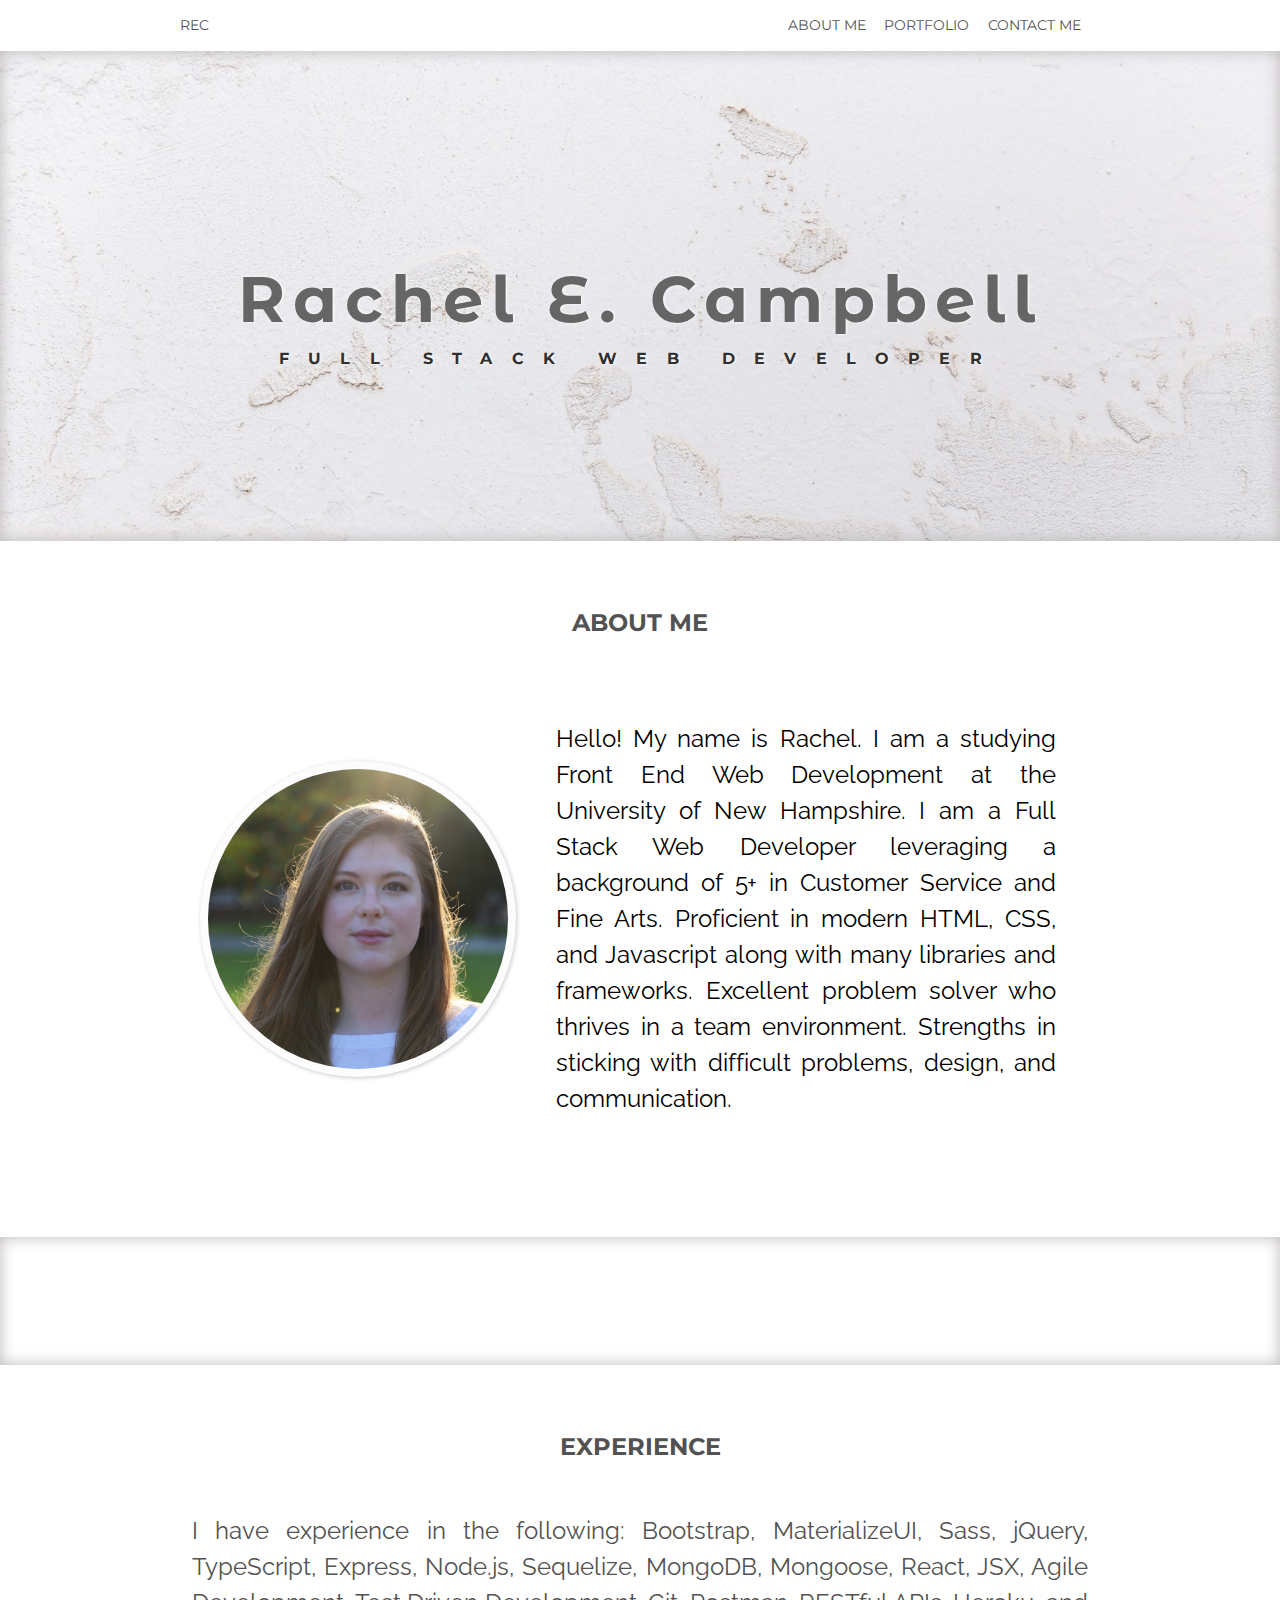
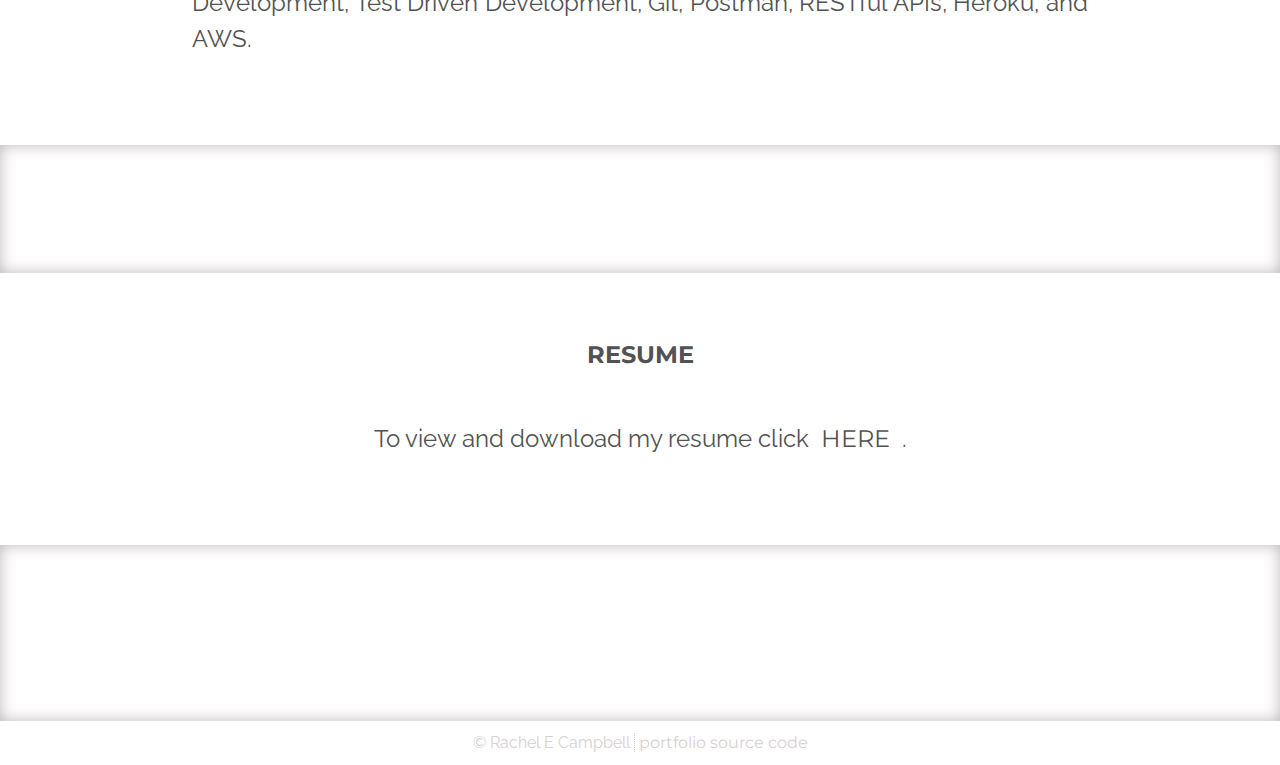
<file: index.html>
<!DOCTYPE html>
<html lang="en">
  <head>
    <meta charset="UTF-8" />
    <meta name="viewport" content="width=device-width, initial-scale=1.0" />
    <link
      rel="stylesheet"
      href="https://cdnjs.cloudflare.com/ajax/libs/font-awesome/4.7.0/css/font-awesome.min.css"
    />
    <link
      rel="stylesheet"
      href="https://cdnjs.cloudflare.com/ajax/libs/animate.css/4.0.0/animate.min.css"
    />
    <link rel="stylesheet" href="Assets/reset.css" />
    <link rel="stylesheet" href="Assets/style.css" />
    <title>Rachel E Campbell</title>
  </head>
  <body>
    <div class="justify">
      <div class="logo">
        <div class="logo-div header-btn">
          <a href="index.html" id="logo-text">REC</a>
        </div>
      </div>
      <nav>
        <ul>
          <li class="about header-btn"><a href="index.html">About Me</a></li>
          <li class="portfolio header-btn">
            <a href="portfolio.html">Portfolio</a>
          </li>
          <!-- <li class="blog"><a href="blog.html">Blog</a></li> -->
          <li class="contact header-btn">
            <a href="contact.html">Contact Me</a>
          </li>
        </ul>
      </nav>
    </div>
    <div class="header-overlay">
      <header class="container">
        <h1 class="animate__animated animate__fadeIn">Rachel E. Campbell</h1>
        <h4 class="animate__animated animate__fadeIn test">
          Full Stack Web Developer
        </h4>
      </header>
    </div>
    <div class="wrapper">
      <div class="pad" id="about">
        <h2 class="h-odd">About Me</h2>
        <div class="about-grid" id="about">
          <img src="Assets/headshot.jpg" id="headshot" alt="Rachel Campbell" />
          <div class="portfolio-style">
            <p class="para-odd">
                Hello! My name is Rachel. I am a studying Front End Web Development at
                the University of New Hampshire. I am a Full Stack Web Developer leveraging a background of 5+ in Customer Service and Fine Arts. Proficient in modern HTML, CSS, and Javascript along with many libraries and frameworks. Excellent problem solver who thrives in a team environment. Strengths in sticking with difficult problems, design, and communication.
            </p>
          </div>
        </div>
      </div>
      <div class="pad"></div>
      <div class="pad">
        <h2>Experience</h2>
        <p>
          I have experience in the following: Bootstrap, MaterializeUI, Sass, jQuery, TypeScript, Express, Node.js, Sequelize, MongoDB, Mongoose, React, JSX, Agile Development, Test Driven Development, Git, Postman, RESTful APIs, Heroku, and AWS.
        </p>
      </div>
      <div class="pad"></div>
      <div class="pad">
        <h2>Resume</h2>
        <p>
          To view and download my resume click<a
            href="Assets/dif.pdf"
            target="_blank"
            >here</a
          >.
        </p>
      </div>
      <div class="pad">
        <p></p>
      </div>
    </div>
    <footer>
      &copy; Rachel E Campbell
      <a href="https://github.com/relizabet/Updated_Portfolio" id="footer-link"
        >Portfolio Source Code</a
      >
    </footer>
    <script src="Src/script.js"></script>
  </body>
</html>
</file>
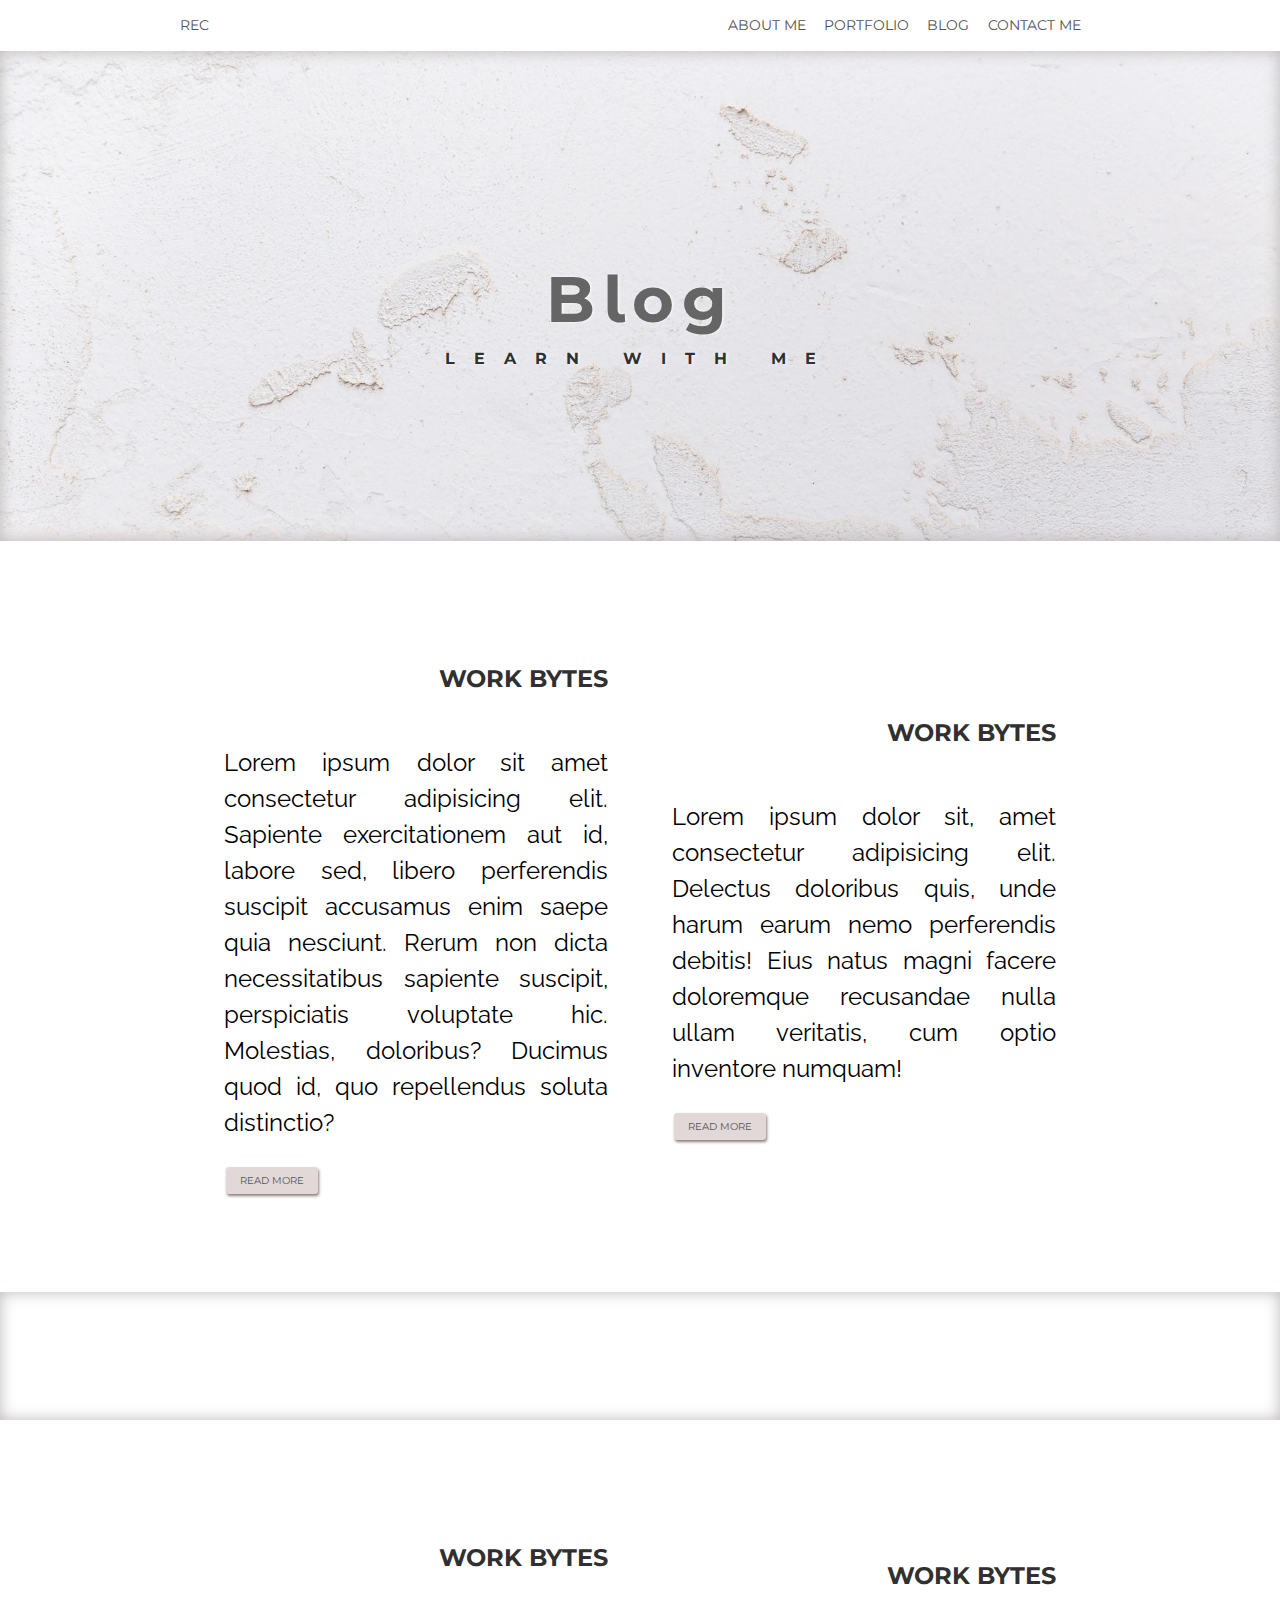
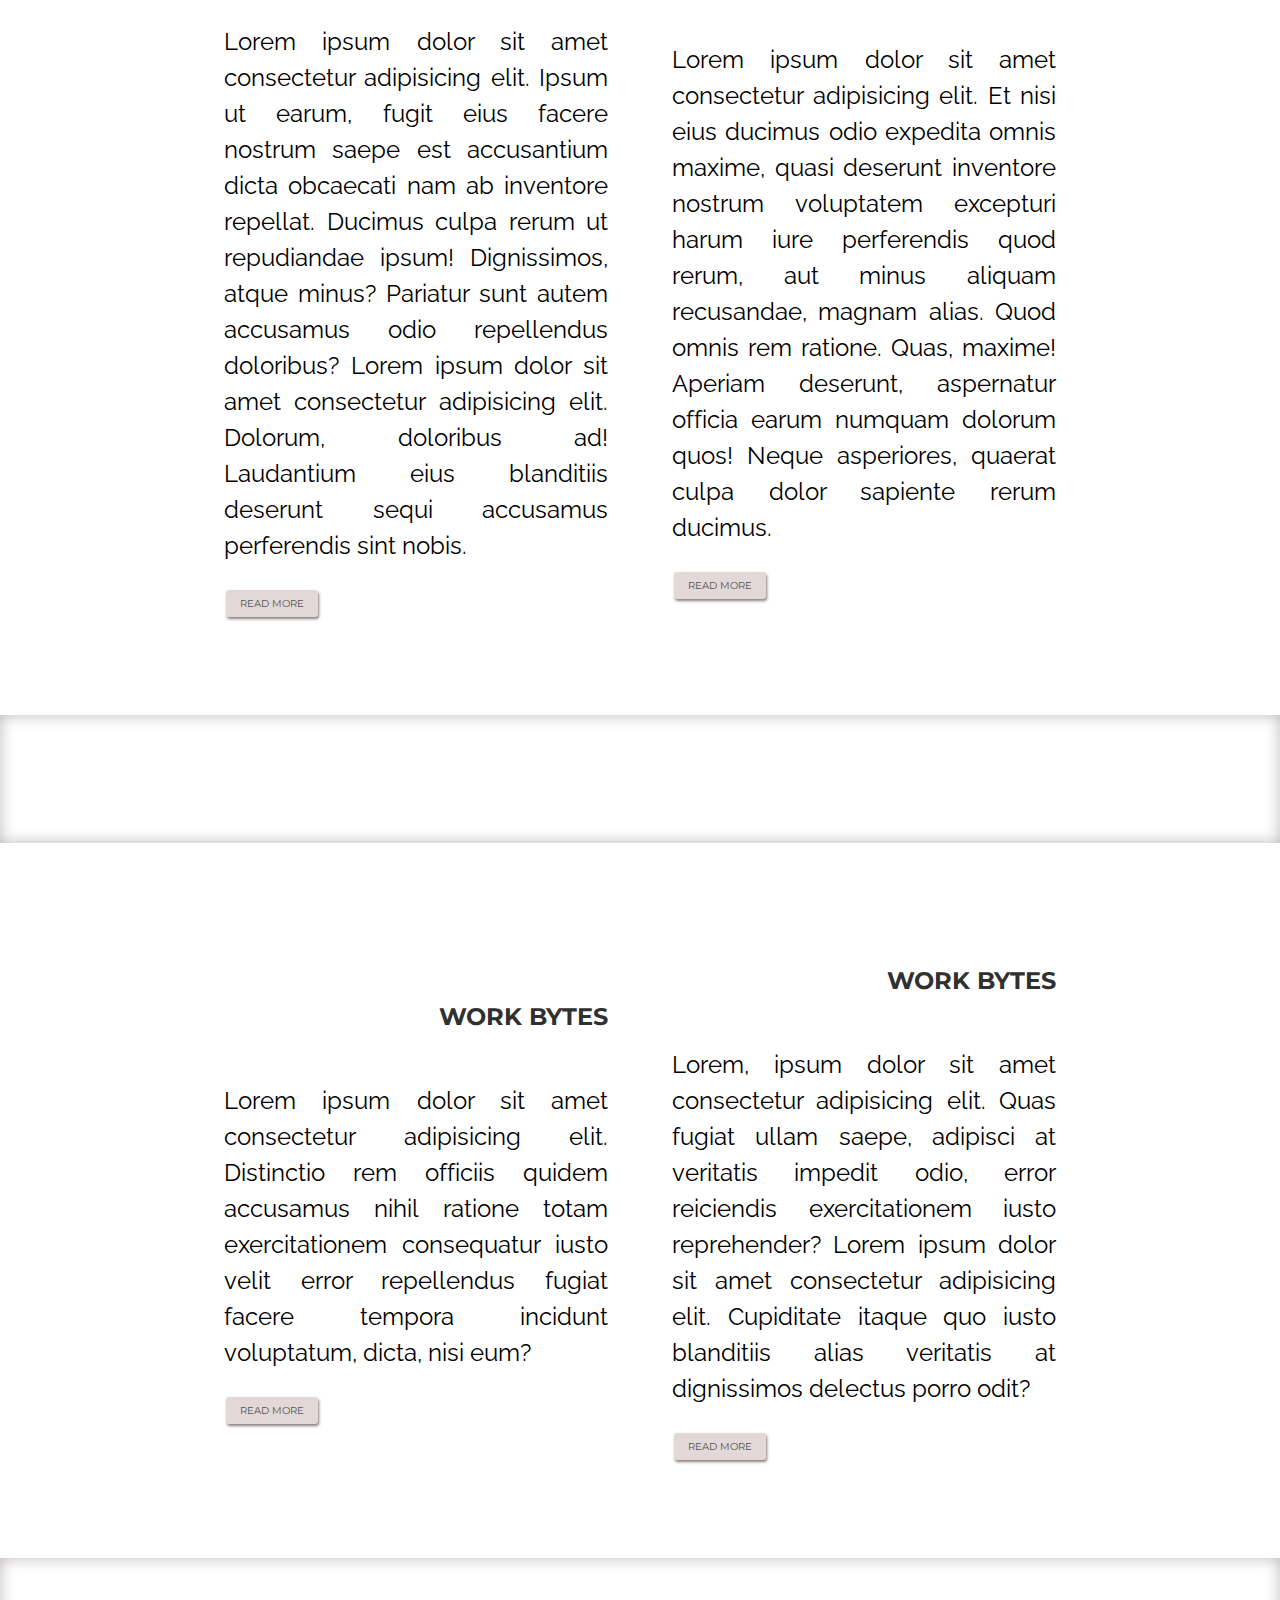
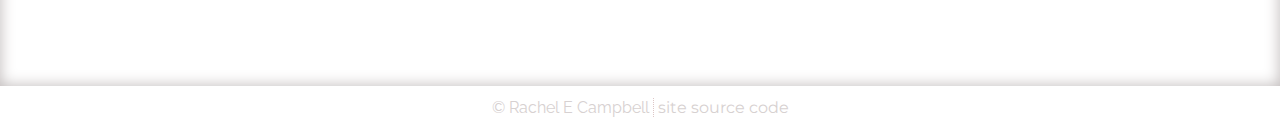
<file: blog.html>
<!DOCTYPE html>
<html lang="en">
  <head>
    <meta charset="UTF-8" />
    <meta name="viewport" content="width=device-width, initial-scale=1.0" />
    <link
      rel="stylesheet"
      href="https://cdnjs.cloudflare.com/ajax/libs/font-awesome/4.7.0/css/font-awesome.min.css"
    />
    <link
      rel="stylesheet"
      href="https://cdnjs.cloudflare.com/ajax/libs/animate.css/4.0.0/animate.min.css"
    />
    <link rel="stylesheet" href="Assets/reset.css" />
    <link rel="stylesheet" href="Assets/style.css" />
    <title>Rachel E Campbell</title>
  </head>
  <body>
    <div class="justify">
      <div class="logo">
        <div class="logo-div">
          <a href="index.html" id="logo-text">REC</a>
        </div>
      </div>
      <nav>
        <ul>
          <li class="about"><a href="index.html">About Me</a></li>
          <li class="portfolio"><a href="portfolio.html">Portfolio</a></li>
          <li class="blog"><a href="blog.html">Blog</a></li>
          <li class="contact"><a href="contact.html">Contact Me</a></li>
        </ul>
      </nav>
    </div>
    <div class="header-overlay">
      <header class="container">
        <h1 class="animate__animated animate__fadeIn">Blog</h1>
        <h4 class="animate__animated animate__fadeIn">
          Learn With Me
        </h4>
      </header>
    </div>
    <div class="wrapper">
      <div class="pad">
        <div class="portfolio-grid" id="about">
          <div class="portfolio-style">
            <h2 class="h-odd">Work Bytes</h2>
            <p class="para-odd">
              Lorem ipsum dolor sit amet consectetur adipisicing elit. Sapiente
              exercitationem aut id, labore sed, libero perferendis suscipit
              accusamus enim saepe quia nesciunt. Rerum non dicta necessitatibus
              sapiente suscipit, perspiciatis voluptate hic. Molestias,
              doloribus? Ducimus quod id, quo repellendus soluta distinctio?
            </p>
            <div class="btn-grid">
              <button type="" value="" class="form-submit" id="read-more">
                <a
                  href="https://github.com/relizabet/Work_Bytes"
                  target="_blank"
                  >Read More</a
                >
              </button>
            </div>
          </div>
          <div class="portfolio-style">
            <h2 class="h-odd">Work Bytes</h2>
            <p class="para-odd">
              Lorem ipsum dolor sit, amet consectetur adipisicing elit. Delectus
              doloribus quis, unde harum earum nemo perferendis debitis! Eius
              natus magni facere doloremque recusandae nulla ullam veritatis,
              cum optio inventore numquam!
            </p>
            <div class="btn-grid">
              <button type="" value="" class="form-submit" id="read-more">
                <a
                  href="https://github.com/relizabet/Work_Bytes"
                  target="_blank"
                  >Read More</a
                >
              </button>
            </div>
          </div>
        </div>
      </div>
      <div class="pad"></div>
      <div class="pad">
        <div class="portfolio-grid" id="about">
          <div class="portfolio-style">
            <h2 class="h-odd">Work Bytes</h2>
            <p class="para-odd">
              Lorem ipsum dolor sit amet consectetur adipisicing elit. Ipsum ut
              earum, fugit eius facere nostrum saepe est accusantium dicta
              obcaecati nam ab inventore repellat. Ducimus culpa rerum ut
              repudiandae ipsum! Dignissimos, atque minus? Pariatur sunt autem
              accusamus odio repellendus doloribus? Lorem ipsum dolor sit amet
              consectetur adipisicing elit. Dolorum, doloribus ad! Laudantium
              eius blanditiis deserunt sequi accusamus perferendis sint nobis.
            </p>
            <div class="btn-grid">
              <button type="" value="" class="form-submit" id="read-more">
                <a
                  href="https://github.com/relizabet/Work_Bytes"
                  target="_blank"
                  >Read More</a
                >
              </button>
            </div>
          </div>
          <div class="portfolio-style">
            <h2 class="h-odd">Work Bytes</h2>
            <p class="para-odd">
              Lorem ipsum dolor sit amet consectetur adipisicing elit. Et nisi
              eius ducimus odio expedita omnis maxime, quasi deserunt inventore
              nostrum voluptatem excepturi harum iure perferendis quod rerum,
              aut minus aliquam recusandae, magnam alias. Quod omnis rem
              ratione. Quas, maxime! Aperiam deserunt, aspernatur officia earum
              numquam dolorum quos! Neque asperiores, quaerat culpa dolor
              sapiente rerum ducimus.
            </p>
            <div class="btn-grid">
              <button type="" value="" class="form-submit" id="read-more">
                <a
                  href="https://github.com/relizabet/Work_Bytes"
                  target="_blank"
                  >Read More</a
                >
              </button>
            </div>
          </div>
        </div>
      </div>
      <div class="pad"></div>
      <div class="pad">
        <div class="portfolio-grid" id="about">
          <div class="portfolio-style">
            <h2 class="h-odd">Work Bytes</h2>
            <p class="para-odd">
              Lorem ipsum dolor sit amet consectetur adipisicing elit.
              Distinctio rem officiis quidem accusamus nihil ratione totam
              exercitationem consequatur iusto velit error repellendus fugiat
              facere tempora incidunt voluptatum, dicta, nisi eum?
            </p>
            <div class="btn-grid">
              <button type="" value="" class="form-submit" id="read-more">
                <a
                  href="https://github.com/relizabet/Work_Bytes"
                  target="_blank"
                  >Read More</a
                >
              </button>
            </div>
          </div>
          <div class="portfolio-style">
            <h2 class="h-odd">Work Bytes</h2>
            <p class="para-odd">
              Lorem, ipsum dolor sit amet consectetur adipisicing elit. Quas
              fugiat ullam saepe, adipisci at veritatis impedit odio, error
              reiciendis exercitationem iusto reprehender? Lorem ipsum dolor sit
              amet consectetur adipisicing elit. Cupiditate itaque quo iusto
              blanditiis alias veritatis at dignissimos delectus porro odit?
            </p>
            <div class="btn-grid">
              <button type="" value="" class="form-submit" id="read-more">
                <a
                  href="https://github.com/relizabet/Work_Bytes"
                  target="_blank"
                  >Read More</a
                >
              </button>
            </div>
          </div>
        </div>
      </div>
      <div class="pad"></div>
    </div>
    <footer>
      &copy; Rachel E Campbell
      <a
        href="https://github.com/relizabet/Updated_Portfolio"
        target="_blank"
        id="footer-link"
      >
        Site Source Code</a
      >
    </footer>
    <script src="Src/script.js"></script>
  </body>
</html>
</file>
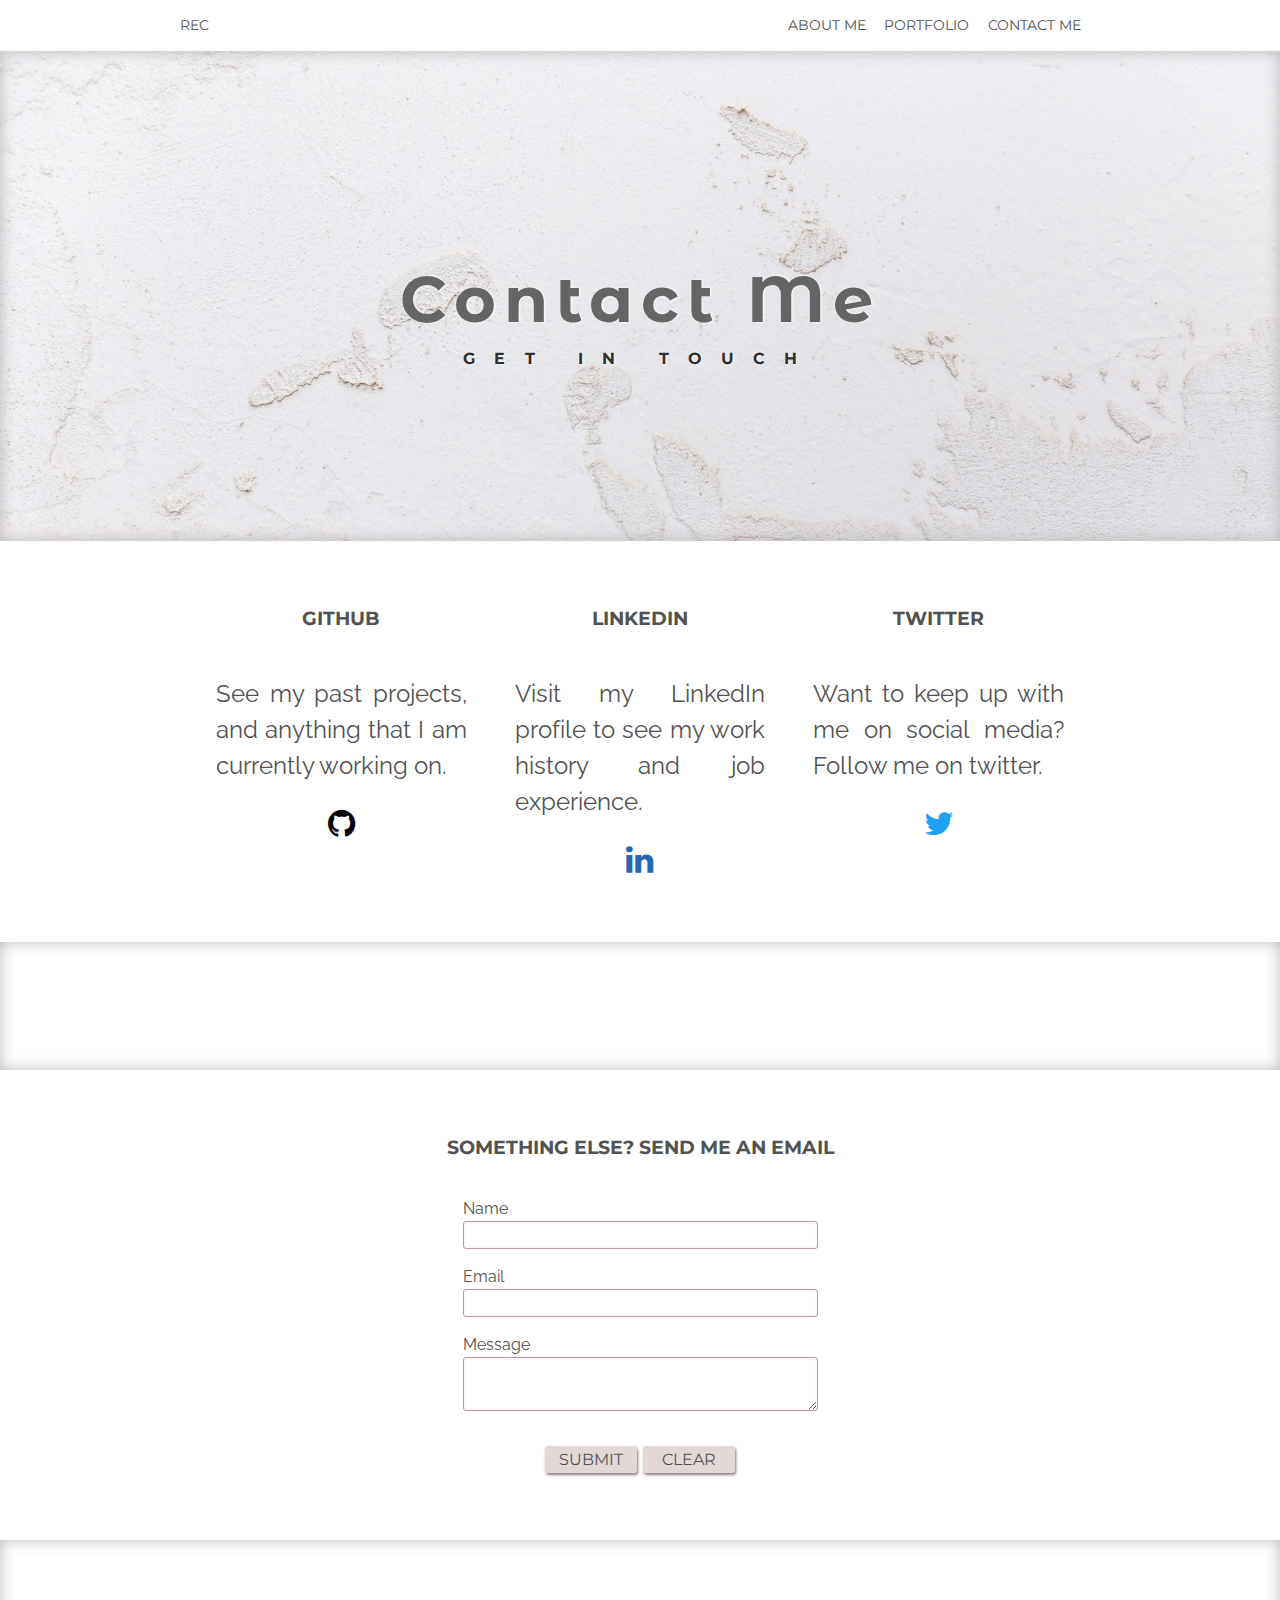
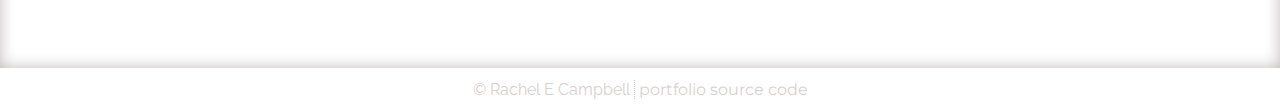
<file: contact.html>
<!DOCTYPE html>
<html lang="en">
  <head>
    <meta charset="UTF-8" />
    <meta name="viewport" content="width=device-width, initial-scale=1.0" />
    <link
      rel="stylesheet"
      href="https://cdnjs.cloudflare.com/ajax/libs/font-awesome/4.7.0/css/font-awesome.min.css"
    />
    <link
      rel="stylesheet"
      href="https://cdnjs.cloudflare.com/ajax/libs/animate.css/4.0.0/animate.min.css"
    />
    <link rel="stylesheet" href="Assets/reset.css" />
    <link rel="stylesheet" href="Assets/style.css" />
    <title>Rachel E Campbell</title>
  </head>
  <body>
    <div class="justify">
      <div class="logo">
        <div class="logo-div">
          <a href="index.html" id="logo-text">REC</a>
        </div>
      </div>
      <nav>
        <ul>
          <li class="about"><a href="index.html">About Me</a></li>
          <li class="portfolio"><a href="portfolio.html">Portfolio</a></li>
          <!-- <li class="blog"><a href="blog.html">Blog</a></li> -->
          <li class="contact"><a href="contact.html">Contact Me</a></li>
        </ul>
      </nav>
    </div>
    <div class="header-overlay">
      <header class="container">
        <h1 class="animate__animated animate__fadeIn">Contact Me</h1>
        <h4 class="animate__animated animate__fadeIn">
          Get In Touch
        </h4>
      </header>
    </div>

    <div class="wrapper">
      <div class="pad">
        <!-- <h2>Social Media</h2> -->
        <div class="social-media">
          <div class="social-para">
            <h3>Github</h3>
            <p>
              See my past projects, and anything that I am currently working on.
            </p>
            <a href="https://github.com/relizabet" target="_blank"
              ><i class="fa fa-github" aria-hidden="true"></i
            ></a>
          </div>
          <div class="social-para">
            <h3>LinkedIn</h3>
            <p>
              Visit my LinkedIn profile to see my work history and job
              experience.
            </p>
            <a
              href="https://www.linkedin.com/in/rachel-elizabeth-campbell-2273a8137/"
              target="_blank"
            >
              <i class="fa fa-linkedin" aria-hidden="true"></i>
            </a>
          </div>
          <div class="social-para">
            <h3>Twitter</h3>
            <p>
              Want to keep up with me on social media? Follow me on twitter.
            </p>
            <a href="https://twitter.com/rachelizacampb1" target="_blank">
              <i class="fa fa-twitter" aria-hidden="true"></i>
            </a>
          </div>
        </div>
      </div>
      <div class="pad"></div>
      <div class="pad">
        <h3>Something else? Send Me an Email</h3>
        <div class="form-container">
          <form action="#" method="POST" class="form-style">
            <label for="name">Name</label>
            <input type="text" name="name" />
            <label for="email">Email</label>
            <input type="text" name="email" />
            <label for="message">Message</label>
            <textarea name="message"> </textarea>
          </form>
        </div>
        <div class="btn-grid-contact">
          <button type="submit" value="Send" class="form-submit btn-submit">
            <a>submit</a>
          </button>
          <button type="reset" value="Clear" class="form-submit btn-clear">
            <a>clear</a>
          </button>
        </div>
      </div>
      <div class="pad"></div>
    </div>
    <footer>
      &copy; Rachel E Campbell
      <a href="https://github.com/relizabet/Updated_Portfolio" id="footer-link"
        >Portfolio Source Code</a
      >
    </footer>
    <script src="Src/script.js"></script>
  </body>
</html>
</file>
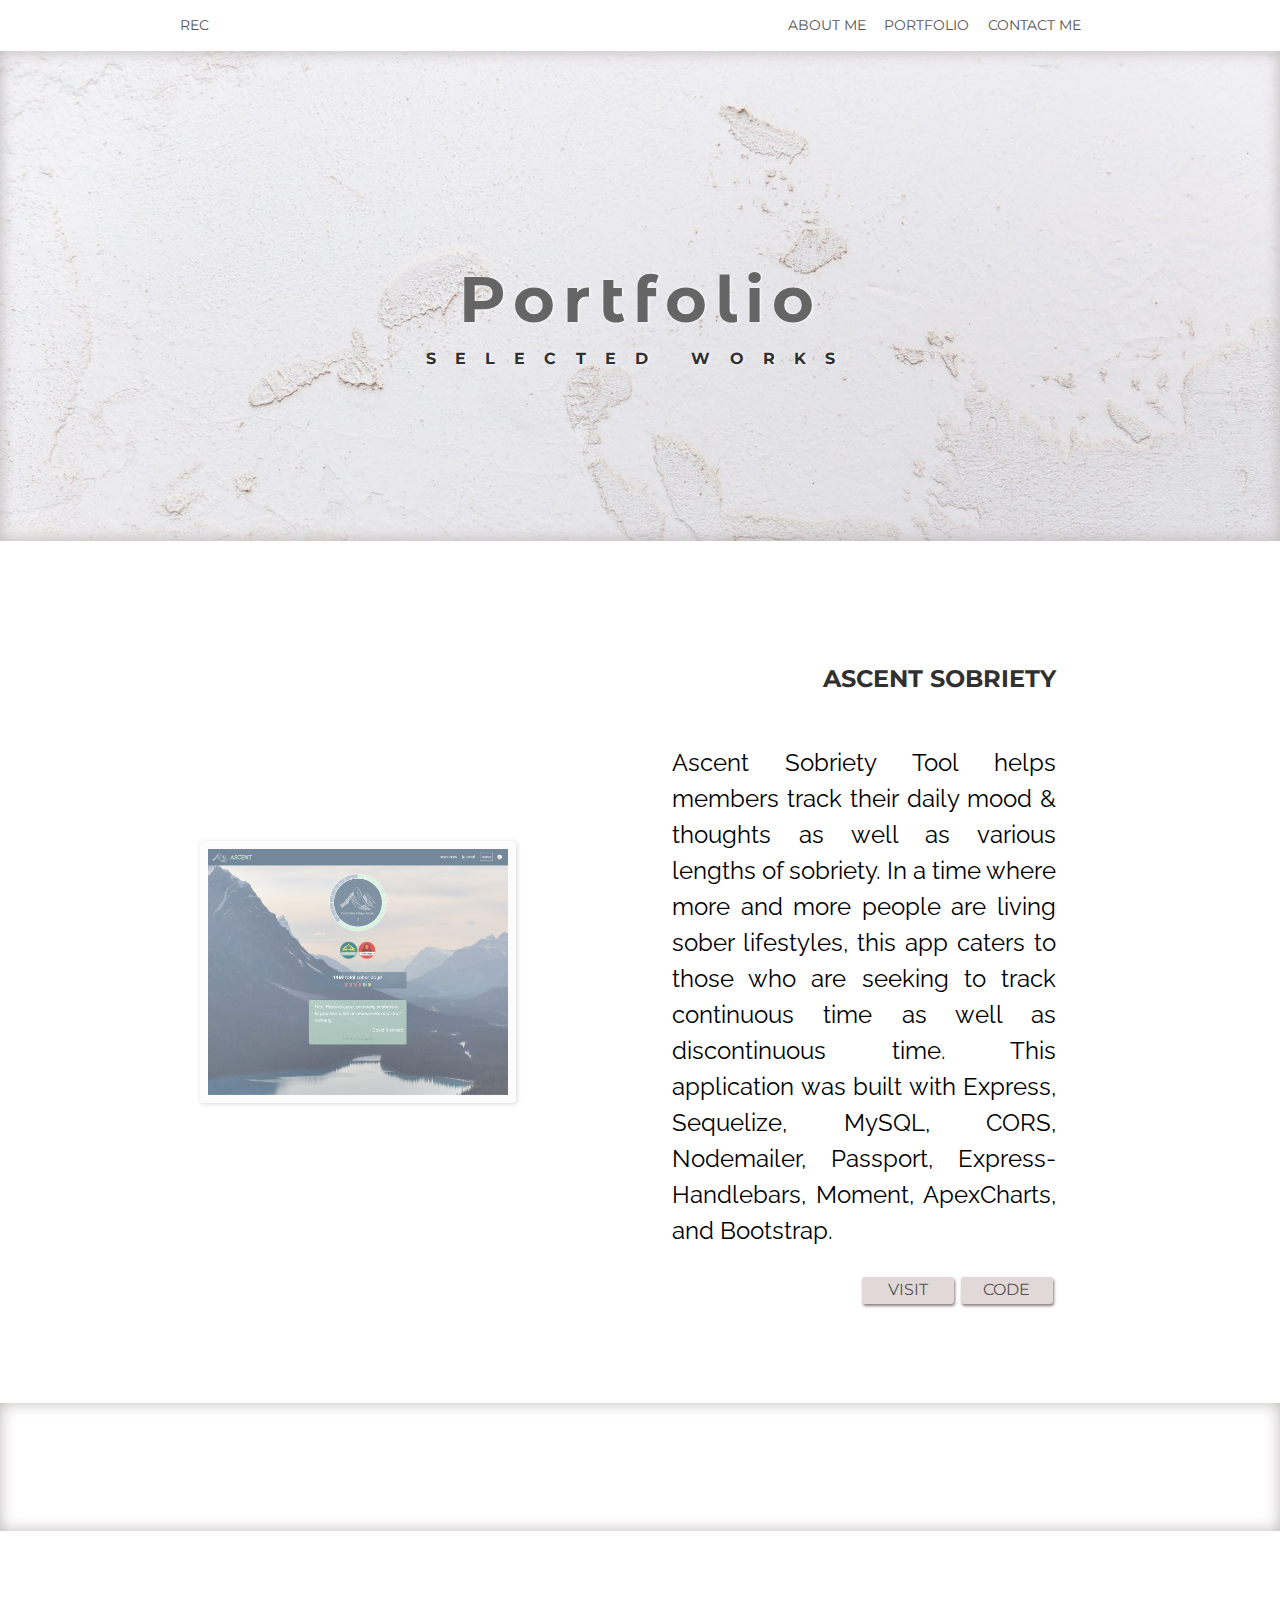
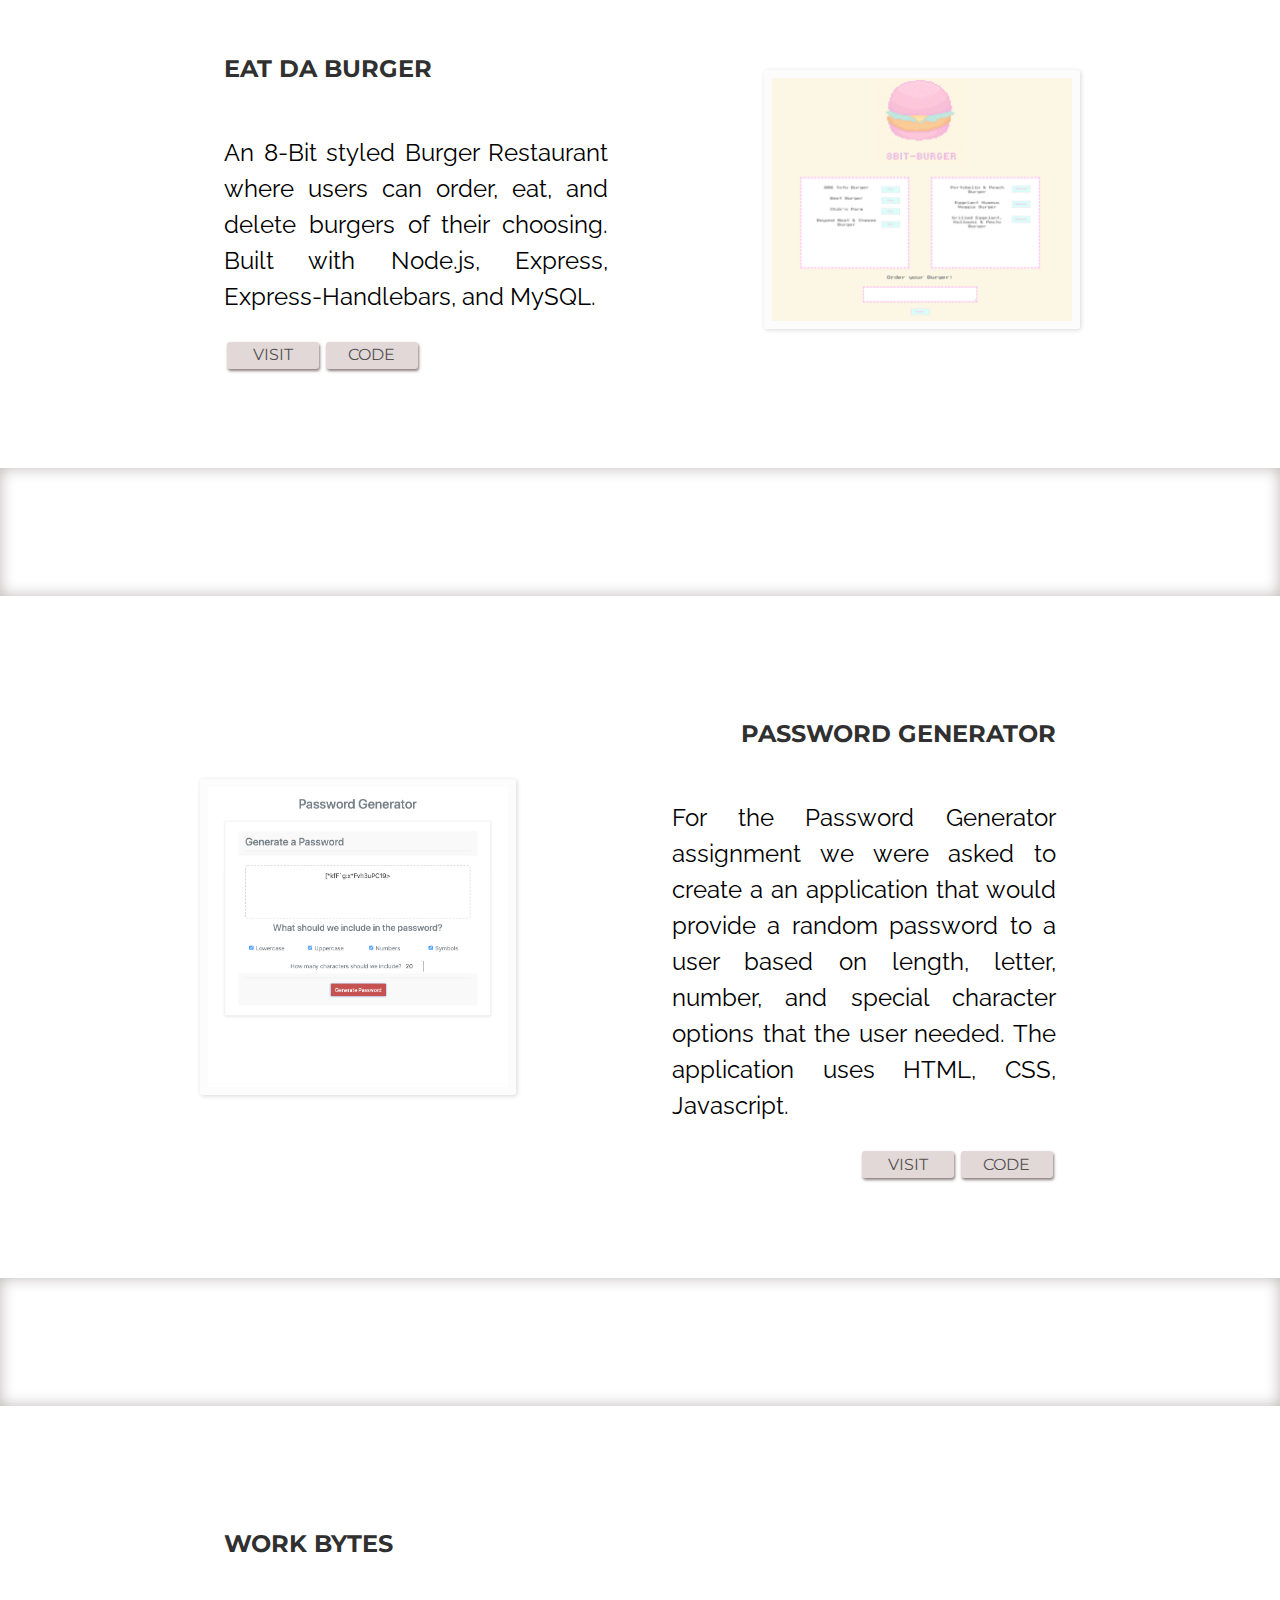
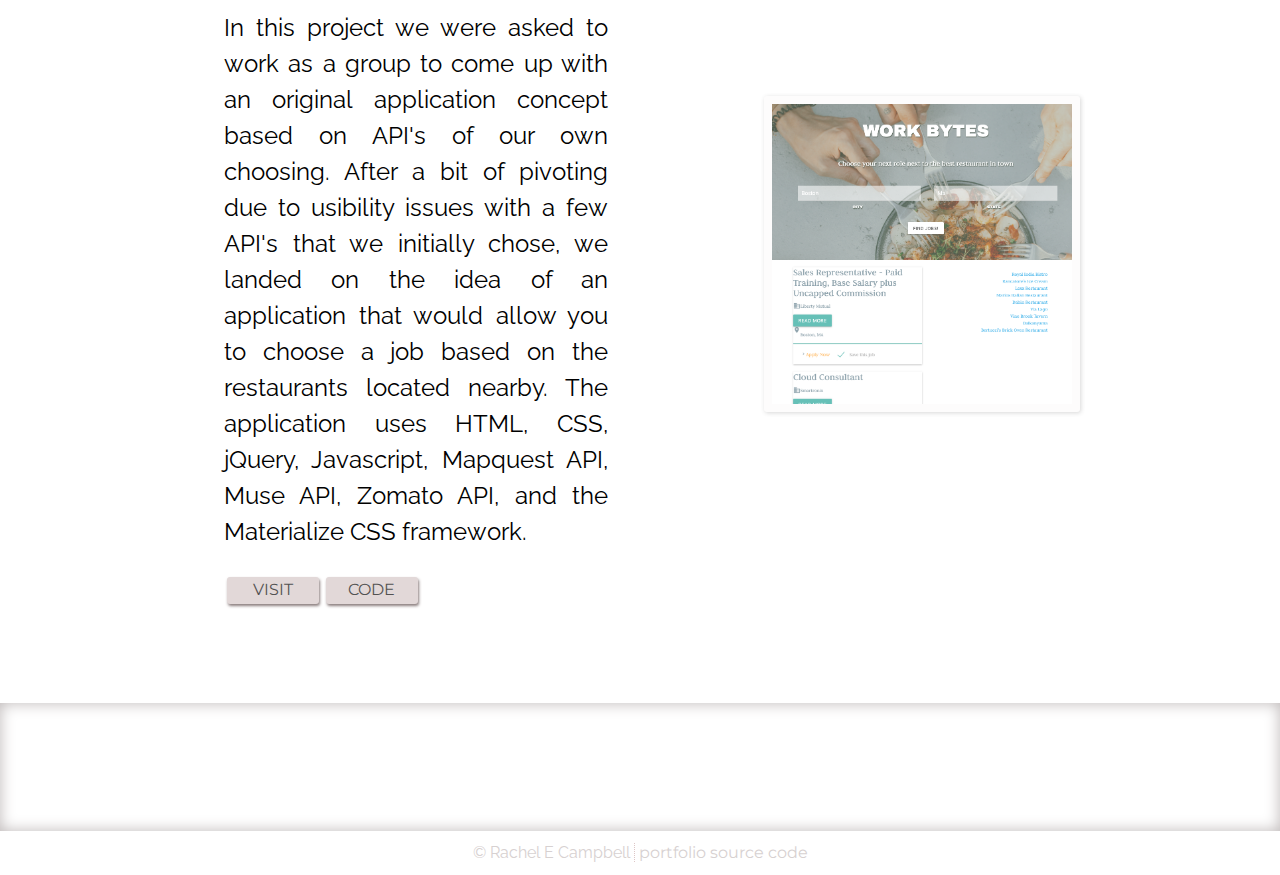
<file: portfolio.html>
<!DOCTYPE html>
<html lang="en">
  <head>
    <meta charset="UTF-8" />
    <meta name="viewport" content="width=device-width, initial-scale=1.0" />
    <link
      rel="stylesheet"
      href="https://cdnjs.cloudflare.com/ajax/libs/font-awesome/4.7.0/css/font-awesome.min.css"
    />
    <link
      rel="stylesheet"
      href="https://cdnjs.cloudflare.com/ajax/libs/animate.css/4.0.0/animate.min.css"
    />
    <link rel="stylesheet" href="Assets/reset.css" />
    <link rel="stylesheet" href="Assets/style.css" />
    <title>Rachel E Campbell</title>
  </head>
  <body>
    <div class="justify">
      <div class="logo">
        <div class="logo-div">
          <a href="index.html" id="logo-text">REC</a>
        </div>
      </div>
      <nav>
        <ul>
          <li class="about"><a href="index.html">About Me</a></li>
          <li class="portfolio"><a href="portfolio.html">Portfolio</a></li>
          <!-- <li class="blog"><a href="blog.html">Blog</a></li> -->
          <li class="contact"><a href="contact.html">Contact Me</a></li>
        </ul>
      </nav>
    </div>
    <div class="header-overlay">
      <header class="container">
        <h1 class="animate__animated animate__fadeIn">Portfolio</h1>
        <h4 class="animate__animated animate__fadeIn">
          Selected Works
        </h4>
      </header>
    </div>
    <div class="wrapper">
      <div class="pad">
        <div class="portfolio-grid" id="about">
          <img src="Assets/ascent.png" alt="Ascent Sobriety" />
          <div class="portfolio-style">
            <h2 class="h-odd">Ascent Sobriety</h2>
            <p class="para-odd">
              Ascent Sobriety Tool helps members track their daily mood & thoughts as well as various lengths of sobriety. In a time where more and more people are living sober lifestyles, this app caters to those who are seeking to track continuous time as well as discontinuous time. This application was built with Express, Sequelize, MySQL, CORS, Nodemailer, Passport, Express-Handlebars, Moment, ApexCharts, and Bootstrap.
            </p>
            <div class="btn-grid">
              <button type="" value="" class="form-submit btn-visit">
                <a
                  href="https://relizabet.github.io/dry-coders/"
                  target="_blank"
                  >Visit</a
                >
              </button>
              <button type="" value="" class="form-submit btn-code">
                <a
                  href="https://ascent-sobriety.herokuapp.com/"
                  target="_blank"
                  >Code</a
                >
              </button>
            </div>
          </div>
        </div>
      </div>
      <div class="pad"></div>
      <div class="pad">
        <div class="portfolio-grid">
          <div class="portfolio-style">
            <h2 class="h-even">Eat Da Burger</h2>
            <p class="para-even">
              An 8-Bit styled Burger Restaurant where users can order, eat, and delete burgers of their choosing. Built with Node.js, Express, Express-Handlebars, and MySQL.
            </p>
            <div class="btn-grid-even">
              <button type="" value="" class="form-submit btn-visit-even">
                <a
                  href="https://relizabet.github.io/Eat_Da_Burger/"
                  target="_blank"
                  >Visit</a
                >
              </button>
              <button type="" value="" class="form-submit btn-code-even">
                <a
                  href="https://github.com/relizabet/Eat_Da_Burger"
                  target="_blank"
                  >Code</a
                >
              </button>
            </div>
          </div>
          <img class="portfolio-even" src="Assets/burger.png" />
        </div>
      </div>
      <div class="pad"></div>
      <div class="pad">
        <div class="portfolio-grid">
          <img src="Assets/pwgen903.png" />
          <div class="portfolio-style">
            <h2 class="h-odd">Password Generator</h2>
            <p class="para-odd">
              For the Password Generator assignment we were asked to create a an
              application that would provide a random password to a user based
              on length, letter, number, and special character options that the
              user needed. The application uses HTML, CSS, Javascript.
            </p>
            <div class="btn-grid">
              <button type="" value="" class="form-submit btn-visit">
                <a
                  href="https://relizabet.github.io/Random_Password_Gen/"
                  target="_blank"
                  >Visit</a
                >
              </button>
              <button type="" value="" class="form-submit btn-code">
                <a
                  href="https://github.com/relizabet/Random_Password_Gen"
                  target="_blank"
                  >Code</a
                >
              </button>
            </div>
          </div>
        </div>
      </div>
      <div class="pad"></div>
      <div class="pad">
        <div class="portfolio-grid">
          <div class="portfolio-style">
            <h2 class="h-even">Work Bytes</h2>
            <p class="para-even">
              In this project we were asked to work as a group to come up with
              an original application concept based on API's of our own
              choosing. After a bit of pivoting due to usibility issues with a
              few API's that we initially chose, we landed on the idea of an
              application that would allow you to choose a job based on the
              restaurants located nearby. The application uses HTML, CSS,
              jQuery, Javascript, Mapquest API, Muse API, Zomato API, and the
              Materialize CSS framework.
            </p>
            <div class="btn-grid-even">
              <button type="" value="" class="form-submit btn-visit-even">
                <a
                  href="https://relizabet.github.io/Work_Bytes/"
                  target="_blank"
                  >Visit</a
                >
              </button>
              <button type="" value="" class="form-submit btn-code-even">
                <a
                  href="https://github.com/relizabet/Work_Bytes"
                  target="_blank"
                  >Code</a
                >
              </button>
            </div>
          </div>
          <img class="portfolio-even" src="Assets/wbytes903.png" alt="Work Bytes" />
        </div>
      </div>
      <div class="pad"></div>
    </div>
    <footer>
      &copy; Rachel E Campbell
      <a href="https://github.com/relizabet/Updated_Portfolio" id="footer-link">
        Portfolio Source Code</a
      >
    </footer>
    <script src="Src/script.js"></script>
  </body>
</html>
</file>
<file: Assets/style.css>
@import url("https://fonts.googleapis.com/css2?family=Montserrat+Alternates:wght@500&family=Montserrat:wght@300&family=Raleway&display=swap");

* {
  box-sizing: inherit;
}

body {
  font-family: "Raleway", sans-serif;
  margin: 0;
  padding: 0;
}

header.container {
  height: 15em;
  display: grid;
  background-image: url(texture.jpg);
  background-size: cover;
  background-attachment: fixed;
  text-align: center;
  box-shadow: inset 0 0 15px rgb(189, 183, 183);
  padding-top: 100px;
  padding-bottom: 150px;
}

#headshot {
  /* max-width: 200px; */
  border-radius: 50%;
}

.container > h1 {
  font-size: 4em;
  font-family: "Montserrat Alternates", sans-serif;
  text-shadow: 1px 0px 3px rgb(255, 255, 255);

  color: rgb(101, 101, 101);
  letter-spacing: 0.5rem;
  margin-bottom: 0;
  margin-top: 30px;
  padding-top: 70px;
}

.container > h4 {
  color: rgb(48, 48, 48);
  font-family: "Montserrat", sans-serif;
  text-transform: uppercase;
  letter-spacing: 1.2em;
  margin-top: 0;
  padding-bottom: 10px;
  margin-bottom: 4em;
  text-shadow: 1px 0px 3px rgb(255, 255, 255);
}

h2.h-odd,
h2.h-even {
  color: rgb(48, 48, 48);
  font-family: "Montserrat", sans-serif;
  text-transform: uppercase;
}

.wrapper {
  display: grid;
  grid-template-rows: 1fr;
}

.wrapper > div.pad {
  display: grid;
  grid-template-rows: auto;
  padding: 4em 12em;
  justify-content: center;
}

.wrapper > div.pad:nth-child(even) {
  box-shadow: inset 0 0 15px rgb(189, 183, 183);

  background-image: url(texture.jpg);
  background-size: cover;
  background-attachment: fixed;
}

div.pad > h2,
h3 {
  padding: 0 0 1em 0;
  color: rgb(83, 82, 82);
  font-family: "Montserrat", sans-serif;
  text-transform: uppercase;
  text-align: center;
}

div.justify {
  display: grid;
  grid-template-columns: 1fr 1fr;
  grid-template-rows: auto;
  color: rgb(83, 82, 82);
}

div.pad > p {
  text-align: justify;
  padding: 1em 0;
  color: rgb(83, 82, 82);
  max-width: 1100px;
  font-size: x-large;
}

button#read-more {
  font-size: x-small;
}

div.logo {
  margin-left: 12em;
  font-size: 0.9em;
  text-align: left;
}

div.portfolio-style {
  padding: 2em;
}

div.logo-div {
  margin-top: 1em;
}

nav {
  margin-right: 12rem;
  font-size: 0.9em;
}

ul {
  text-align: right;
}

li {
  display: inline;
  font-family: "Montserrat Alternates", sans-serif;
}

a {
  color: rgb(83, 82, 82);
  text-decoration: none;
  padding-right: 0.5em;
  padding-left: 0.5em;
  font-family: "Montserrat", sans-serif;
  text-transform: uppercase;
}

li:hover {
  border-left: 1px dotted rgb(221, 198, 198);
}

a:hover {
  color: rgba(0, 0, 0, 0.6);
}

footer {
  text-align: center;
  color: rgb(215, 209, 209);
  margin: 10px 0;
}

/* portfolio page */

div.portfolio-grid {
  max-width: 1100px;
  justify-content: center;
  display: grid;
  grid-template-columns: 1fr 1fr;
  color: rgb(0, 0, 0);
  align-items: center;
}

div.about-grid {
  max-width: 1100px;
  justify-content: center;
  display: grid;
  grid-template-columns: 1fr 2fr;
  color: rgb(0, 0, 0);
  align-items: center;
}

img.portfolio-even {
  justify-self: end;
}

.portfolio-style {
  display: grid;
  grid-template-rows: auto;
}

p,
img.portfolio-odd,
div.portfolio-style > h2 {
  padding-bottom: 1em;
  padding-top: 1em;
}

div.portfolio-style > p {
  text-align: justify;
  font-size: x-large;
}

a#footer-link {
  text-transform: lowercase;
  color: rgb(215, 209, 209);
  text-align: right;
  border-left: 1px dotted rgb(221, 198, 198);
  padding-right: 0;
  padding-left: 0.25em;
}

h2.h-odd,
img {
  text-align: right;
}

div.portfolio-grid > img {
  max-width: 300px;
  max-height: 300px;
  margin: 0.5em;
  padding: 0.5em;
  box-shadow: 1px 1px 4px rgb(201, 201, 201);
  opacity: 70%;
  background: rgb(253, 252, 252);
  border-radius: 3px;
}

div.about-grid > img {
  max-width: 300px;
  max-height: 300px;
  margin: 0.5em;
  padding: 0.5em;
  box-shadow: 1px 1px 4px rgb(201, 201, 201);
  background: rgb(253, 252, 252);
  border-radius: 3px;
}

div.portfolio-grid > img:hover {
  opacity: 85%;
  background: none;
}

/* contact */

div.social-para > p {
  text-align: justify;
  padding: 1em;
  font-size: x-large;
  color: rgb(83, 82, 82);
}

div.form-container {
  padding: 1em 1em;
  color: rgb(83, 82, 82);
}

form.form-style {
  display: grid;
  grid-template-rows: 1fr;
}

form.form-style > input,
textarea {
  border-color: rgb(185, 156, 156);
  border-style: solid;
  border-width: 1px;
  border-radius: 3px;
  margin-bottom: 1em;
  box-shadow: inset 0 0 3px rgb(243, 236, 236);
}

div.btn-grid {
  display: grid;
  grid-template-columns: 5fr 1fr;
}

div.btn-grid > button.btn-code {
  justify-self: right;
}
div.btn-grid > button.btn-visit {
  justify-self: right;
}

div.btn-grid-even {
  display: grid;
  grid-template-columns: 1fr 5fr;
}
div.btn-grid > button.btn-code-even {
  justify-self: left;
}
div.btn-grid > button.btn-visit-even {
  justify-self: left;
}

button.form-submit {
  background-color: rgb(226, 216, 216);
  color: rgb(75, 75, 75);
  height: 25px;
  border: none;
  width: 80px;
  text-shadow: none;
  border-radius: 3px;
  box-shadow: 1px 2px 3px rgb(139, 126, 126);
  margin: 0.2em;
}

button.form-submit:hover {
  box-shadow: 1px 2px 4px rgb(100, 87, 87);
  width: 80px;
  height: 25px;
  margin-bottom: 2px;
}

div.social-media {
  display: grid;
  grid-template-columns: 1fr 1fr 1fr;
  text-align: center;
  justify-content: center;
  max-width: 1100px;
}

i.fa-linkedin,
i.fa-github,
i.fa-twitter {
  font-size: xx-large;
}

i.fa-linkedin {
  color: #2867b2;
}
i.fa-github {
  color: #040204;
}
i.fa-twitter {
  color: #1da1f2;
}

div.btn-grid-contact {
  display: grid;
  grid-template-columns: 1fr 1fr;
}
div.btn-grid-contact > button.btn-clear {
  justify-self: left;
}
div.btn-grid-contact > button.btn-submit {
  justify-self: right;
}

/* contact end */

@media screen and (max-width: 992px) {
  body {
    margin: 0;
    padding: 0;
  }
  ul {
    padding: 0;
  }
  li {
    display: inline;
    padding: 0;
  }
  a {
    padding-right: 3px;
  }
  .wrapper > div {
    padding-left: 4rem;
    padding-right: 4rem;
  }
  nav {
    margin-right: 6em;
  }
  div.logo {
    margin-left: 6em;
  }
  div.logo {
    margin-left: 6em;
  }
  .wrapper > div.pad {
    margin: 0;
    padding: 6em;
  }
  .container > h1 {
    font-size: 3em;
  }
  div.portfolio-grid {
    display: grid;
    grid-template-columns: 1fr;
    color: rgb(0, 0, 0);
    align-items: center;
  }
  img {
    justify-self: center;
  }
  img.portfolio-even {
    justify-self: center;
    padding-top: 2em;
  }
  img.portfolio-odd {
    padding-bottom: 2em;
  }
  div.form-container {
    padding: 1em 1em;
  }
  div.portfolio-style > h2 {
    text-align: center;
  }
  div.btn-grid,
  div.btn-grid-even {
    display: grid;
    grid-template-columns: 1fr 1fr;
  }
  div.btn-grid > button.btn-code {
    justify-self: left;
  }
  div.btn-grid > button.btn-visit {
    justify-self: right;
  }
  div.btn-grid-even > button.btn-code-even {
    justify-self: left;
  }
  div.btn-grid-even > button.btn-visit-even {
    justify-self: right;
  }
}

@media screen and (max-width: 724px) {
  body {
    margin: 0;
    padding: 0;
  }
  ul,
  li {
    padding: 0;
  }
  li {
    display: inline;
  }
  a {
    padding-right: 3px;
  }
  .wrapper > div {
    padding-left: 2rem;
    padding-right: 2rem;
  }
  nav {
    margin-right: 1em;
  }
  div.logo {
    margin-left: 1em;
  }
  div.logo {
    margin-left: 1em;
  }
  .wrapper > div.pad {
    margin: 0;
    padding: 1em;
  }
  .container > h1 {
    font-size: 3em;
  }
  div.form-container {
    padding: 1em 1em;
  }
  div.social-media {
    display: grid;
    grid-template-columns: 1fr;
    text-align: center;
  }
  div.social-para {
    padding-top: 2em;
  }
  div.portfolio-grid > img {
    max-width: 250px;
    max-height: 250px;
  }
}
</file>
